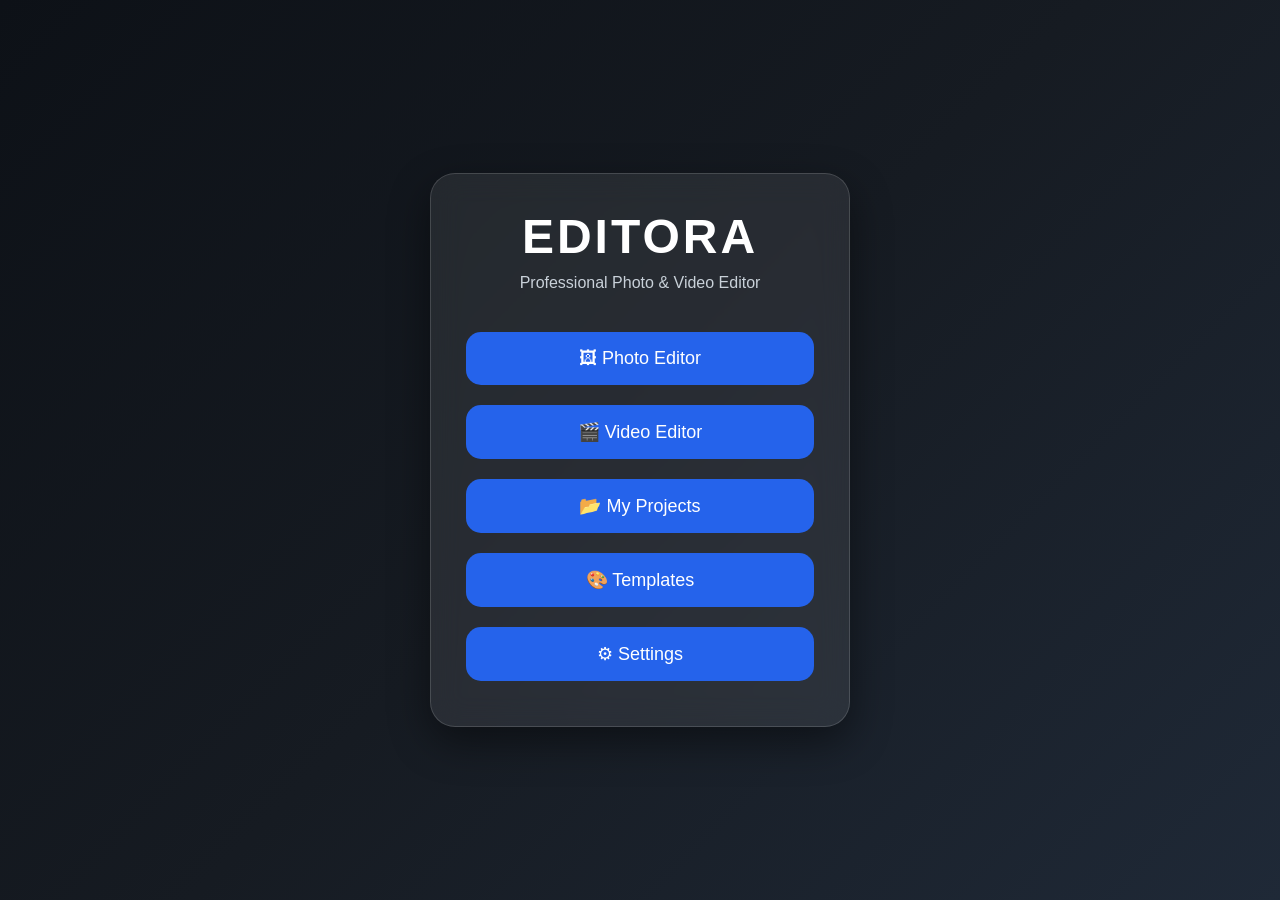
<file: index.html>
<!DOCTYPE html>
<html lang="en">
<head>
  <meta charset="UTF-8">
  <meta name="viewport" content="width=device-width, initial-scale=1.0">
  <title>Editora</title>

  <link rel="stylesheet" href="style.css">
</head>

<body>

<div class="home">

  <h1>EDITORA</h1>

  <p>Professional Photo & Video Editor</p>

  <button id="photoBtn">🖼 Photo Editor</button>

  <button id="videoBtn">🎬 Video Editor</button>

  <button id="projectBtn">📂 My Projects</button>

  <button id="templateBtn">🎨 Templates</button>

  <button id="settingBtn">⚙ Settings</button>

</div>

<script src="script.js"></script>

</body>
</html>
</file>
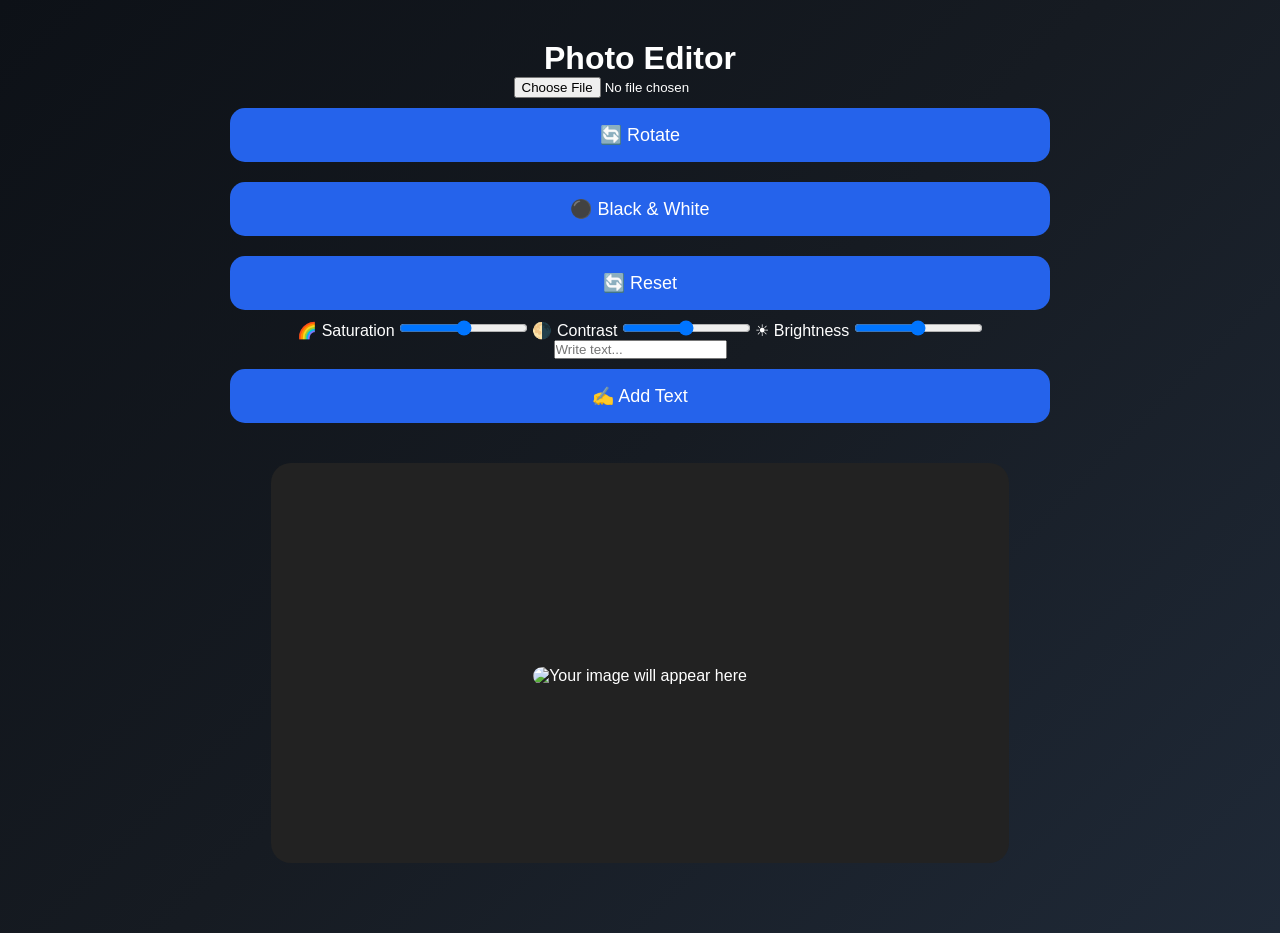
<file: photo-editor.html>
<!DOCTYPE html>
<html lang="en">

<head>

<meta charset="UTF-8">
<meta name="viewport" content="width=device-width, initial-scale=1.0">

<title>Editora - Photo Editor</title>

<link rel="stylesheet" href="style.css">

</head>

<body>

<div class="editor">

<h1>Photo Editor</h1>

<input type="file" id="imageInput" accept="image/*">

<div class="toolbar">

<button id="rotateBtn">🔄 Rotate</button>

  <button id="bwBtn">⚫ Black & White</button>

<button id="resetBtn">🔄 Reset</button>
  
  <label for="saturation">🌈 Saturation</label>

<input
type="range"
id="saturation"
min="0"
max="200"
value="100">
  
  <label for="contrast">🌗 Contrast</label>

<input
type="range"
id="contrast"
min="0"
max="200"
value="100">
  
<label for="brightness">☀ Brightness</label>

<input
type="range"
id="brightness"
min="0"
max="200"
value="100">

  <div class="text-tools">

<input 
type="text" 
id="textInput" 
placeholder="Write text...">

<button id="addTextBtn">
✍ Add Text
</button>

  </div>
  
</div>

<div class="canvas-area">

<img id="preview" alt="Your image will appear here">

</div>

<script src="photo-editor.js"></script>

</body>

</html>
</file>
<file: style.css>
*{
    margin:0;
    padding:0;
    box-sizing:border-box;
    font-family:Arial,Helvetica,sans-serif;
}

body{
    background:linear-gradient(135deg,#0d1117,#161b22,#1f2937);
    min-height:100vh;
    display:flex;
    justify-content:center;
    align-items:center;
    color:white;
}

.home{
    width:420px;
    max-width:90%;
    background:rgba(255,255,255,0.08);
    backdrop-filter:blur(15px);
    border-radius:25px;
    padding:35px;
    text-align:center;
    border:1px solid rgba(255,255,255,.15);
    box-shadow:0 15px 40px rgba(0,0,0,.45);
}

.home h1{
    font-size:48px;
    margin-bottom:10px;
    letter-spacing:3px;
}

.home p{
    color:#c9d1d9;
    margin-bottom:30px;
}

button{
    width:100%;
    padding:16px;
    margin:10px 0;
    border:none;
    border-radius:15px;
    font-size:18px;
    cursor:pointer;
    background:#2563eb;
    color:white;
    transition:.25s;
}

button:hover{
    transform:translateY(-3px);
    background:#3b82f6;
}

.editor{
    width:90%;
    max-width:900px;
    margin:auto;
    text-align:center;
    padding:40px;
}

#preview{
    margin-top:25px;
    max-width:100%;
    max-height:600px;
    border-radius:18px;
    display:block;
    margin-left:auto;
    margin-right:auto;
}

#canvas{
    max-width:100%;
    max-height:600px;
    border-radius:18px;
    border:2px solid #333;
    margin-top:20px;
}

.canvas-area{

    width:90%;
    max-width:800px;
    min-height:400px;

    margin:30px auto;

    display:flex;
    justify-content:center;
    align-items:center;

    background:#222;
    border-radius:20px;

    overflow:hidden;

}


#preview{

    max-width:100%;
    max-height:500px;

    object-fit:contain;

}

.canvas-area{
    position:relative;
}


.image-text{

    position:absolute;

    top:50%;
    left:50%;

    transform:translate(-50%,-50%);

    color:white;

    font-size:40px;

    font-weight:bold;

    text-shadow:2px 2px 5px black;

}
</file>
